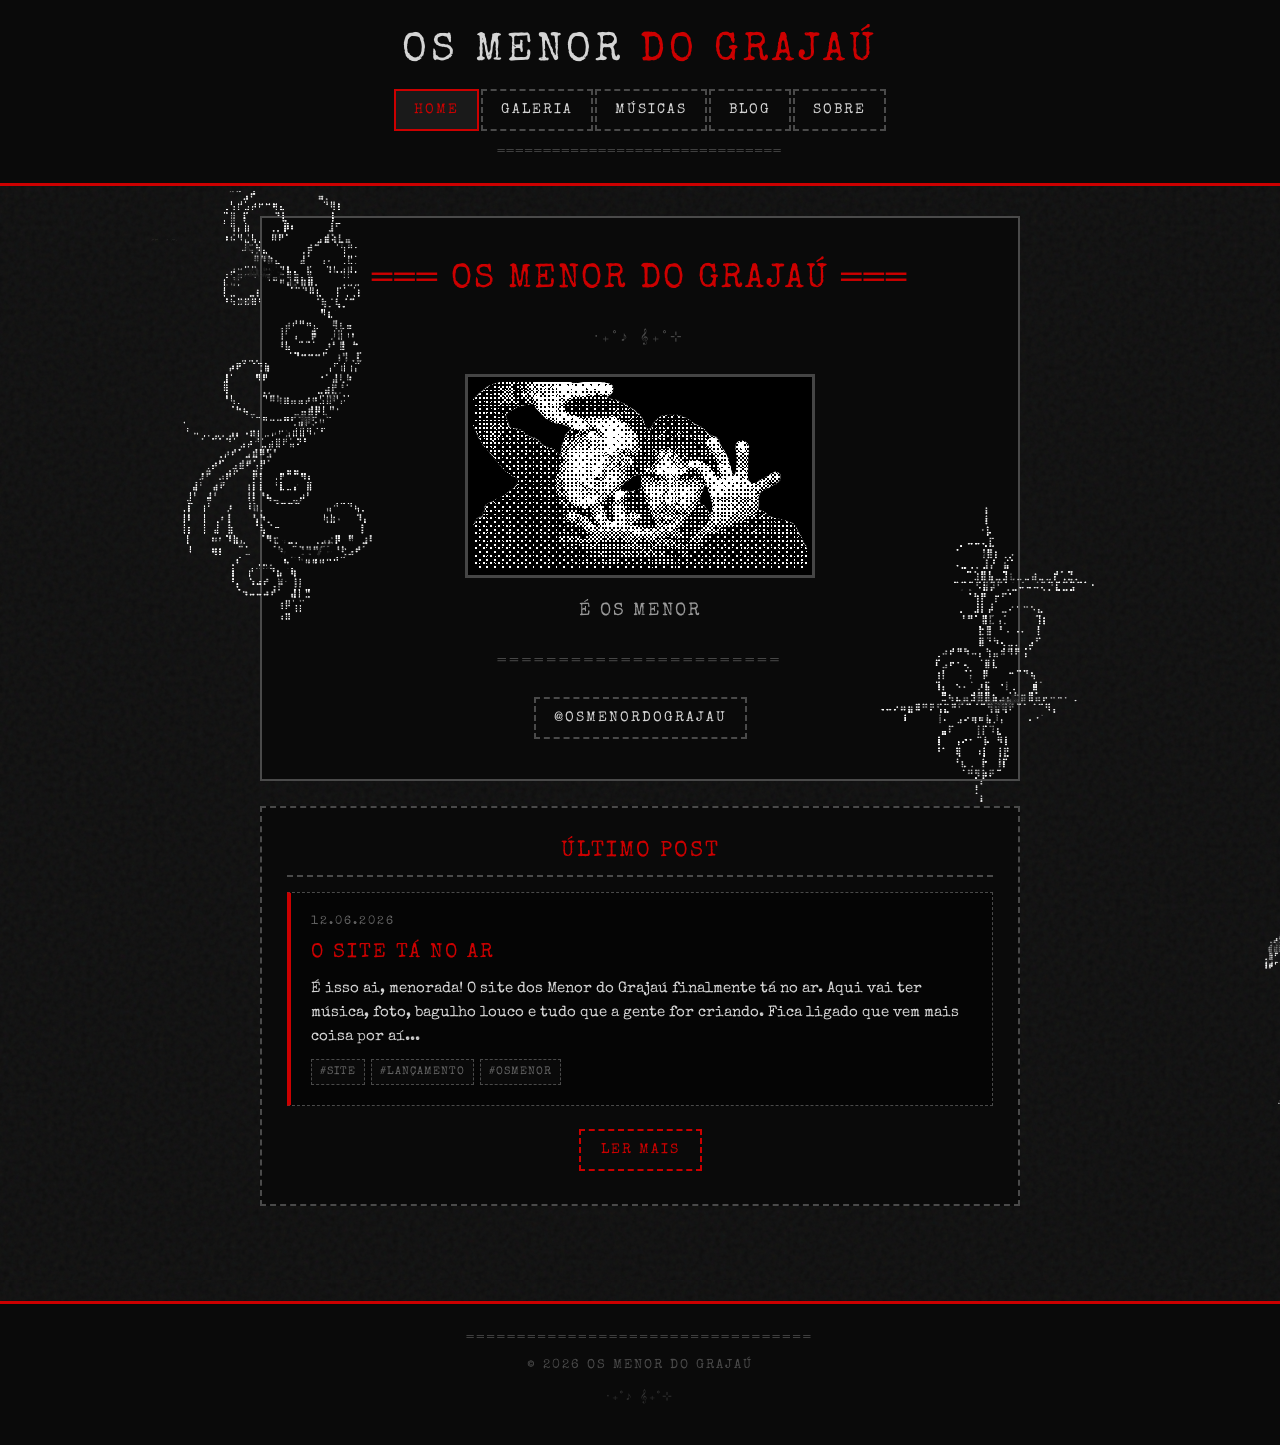
<file: index.html>
<!DOCTYPE html>
<html lang="pt-br">
<head>
    <meta charset="UTF-8">
    <meta name="viewport" content="width=device-width, initial-scale=1.0">
    <title>OS MENOR DO GRAJAÚ</title>
    <link rel="stylesheet" href="style.css">
    <link rel="icon" type="image/x-icon" href="data:image/svg+xml,%3Csvg xmlns='http://www.w3.org/2000/svg' viewBox='0 0 32 32'%3E%3Ctext y='28' font-size='28'%3E✖%3C/text%3E%3C/svg%3E">
</head>
<body>
    <header>
        <div class="container">
            <div class="site-title">
                os menor <span class="highlight">do grajaú</span>
            </div>
            <nav>
                <a href="index.html" class="active">HOME</a>
                <a href="gallery.html">GALERIA</a>
                <a href="music.html">MÚSICAS</a>
                <a href="blog.html">BLOG</a>
                <a href="about.html">SOBRE</a>
            </nav>
        </div>
    </header>

    <main class="main-content">
        <div class="container">
            <div class="hero">
                <h1>═══ OS MENOR DO GRAJAÚ ═══</h1>
                <div class="divider">‧₊˚♪ 𝄞₊˚⊹</div>

                <div class="hero-img-wrap">
                    <!-- sparkles e flor sobrepondo -->
                    <img src="assets/dot art/art-dot.png" alt="" class="artdot1-overlay" aria-hidden="true">
                    <img src="assets/dot art/art2-dot.png" alt="" class="artdot2-overlay" aria-hidden="true">
                    <img src="assets/dot art/flower-dot.png" alt="" class="artdot3-overlay" aria-hidden="true">
                    <img src="assets/imgs/remove-photos-background-removed (1).png" alt="OS MENOR DO GRAJAÚ">
                </div>

                <div class="hero-text">
                    é os menor<br>
                    
                </div>

                <div class="divider">═══════════════════════</div>

                <div style="display: flex; gap: 8px; justify-content: center; flex-wrap: wrap;">
                    <a href="https://instagram.com/osmenordograjau" target="_blank" class="social-link">
                        @OSMENORDOGRAJAU
                    </a>
                </div>
            </div>

            <div class="section">
                <h2>ÚLTIMO POST</h2>
                <div class="blog-post">
                    <div class="post-date">12.06.2026</div>
                    <div class="post-title">O SITE TÁ NO AR</div>
                    <div class="post-content">
                        É isso ai, menorada! O site dos Menor do Grajaú finalmente tá no ar. 
                        Aqui vai ter música, foto, bagulho louco e tudo que a gente for criando. 
                        Fica ligado que vem mais coisa por aí...
                    </div>
                    <div class="post-tags">
                        <span class="tag">#SITE</span>
                        <span class="tag">#LANÇAMENTO</span>
                        <span class="tag">#OSMENOR</span>
                    </div>
                </div>
                <div style="text-align: center; margin-top: 10px;">
                    <a href="blog.html" class="btn">LER MAIS</a>
                </div>
            </div>
        </div>
    </main>

    <footer>
        <div class="container">
            <div class="footer-line">══════════════════════════════════</div>
            <p>© 2026 OS MENOR DO GRAJAÚ</p>
            <p style="font-size: 12px; color: #333;">‧₊˚♪ 𝄞₊˚⊹</p>
        </div>
    </footer>

    <script src="script.js"></script>
</body>
</html>
</file>
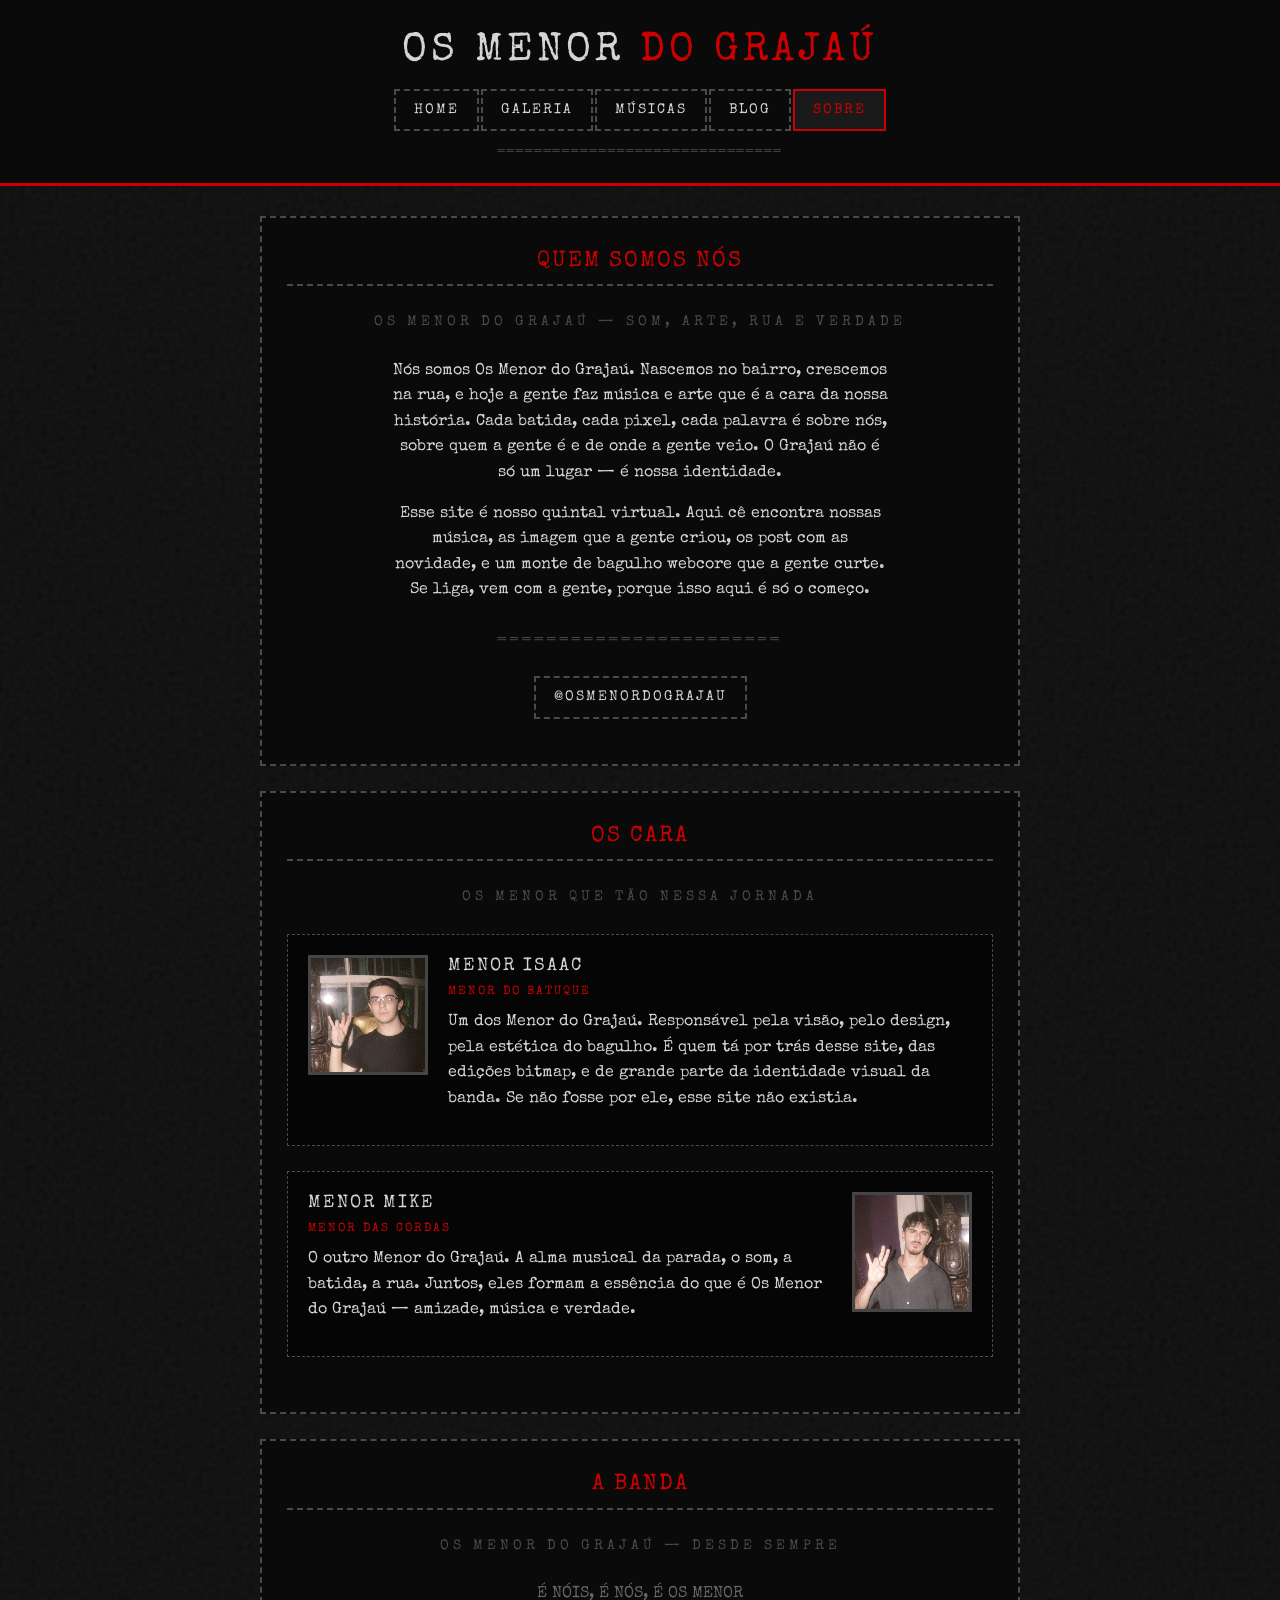
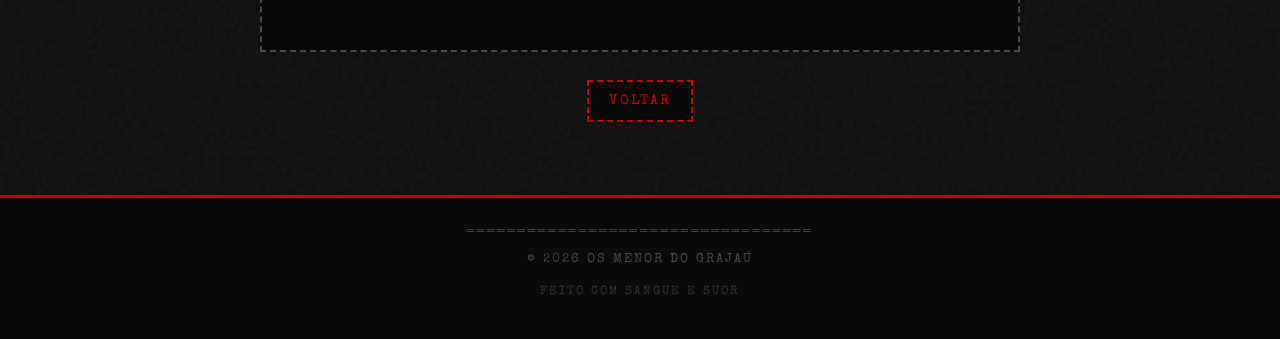
<file: about.html>
<!DOCTYPE html>
<html lang="pt-br">
<head>
    <meta charset="UTF-8">
    <meta name="viewport" content="width=device-width, initial-scale=1.0">
    <title>SOBRE // OS MENOR DO GRAJAÚ</title>
    <link rel="stylesheet" href="style.css">
    <link rel="icon" type="image/x-icon" href="data:image/svg+xml,%3Csvg xmlns='http://www.w3.org/2000/svg' viewBox='0 0 32 32'%3E%3Ctext y='28' font-size='28'%3E✖%3C/text%3E%3C/svg%3E">
</head>
<body>
    <header>
        <div class="container">
            <div class="site-title">
                os menor <span class="highlight">do grajaú</span>
            </div>
            <nav>
                <a href="index.html">HOME</a>
                <a href="gallery.html">GALERIA</a>
                <a href="music.html">MÚSICAS</a>
                <a href="blog.html">BLOG</a>
                <a href="about.html" class="active">SOBRE</a>
            </nav>
        </div>
    </header>

    <main class="main-content">
        <div class="container">
            <div class="section" style="text-align: center;">
                <h2>QUEM SOMOS NÓS</h2>
                <div class="divider">OS MENOR DO GRAJAÚ — SOM, ARTE, RUA E VERDADE</div>
                <p style="max-width: 500px; margin: 0 auto 15px;">
                    Nós somos Os Menor do Grajaú. Nascemos no bairro, crescemos na rua, 
                    e hoje a gente faz música e arte que é a cara da nossa história. 
                    Cada batida, cada pixel, cada palavra é sobre nós, sobre quem a gente é 
                    e de onde a gente veio. O Grajaú não é só um lugar — é nossa identidade.
                </p>
                <p style="max-width: 500px; margin: 0 auto;">
                    Esse site é nosso quintal virtual. Aqui cê encontra nossas música, 
                    as imagem que a gente criou, os post com as novidade, e um monte 
                    de bagulho webcore que a gente curte. Se liga, vem com a gente, 
                    porque isso aqui é só o começo.
                </p>
                <div class="divider">═══════════════════════</div>
                <div class="social-links">
                    <a href="https://instagram.com/osmenordograjau" target="_blank" class="social-link">
                        @OSMENORDOGRAJAU
                    </a>
                </div>
            </div>

            <div class="section">
                <h2>OS CARA</h2>
                <div class="divider">OS MENOR QUE TÃO NESSA JORNADA</div>

                <div class="about-member">
                    <img src="assets/imgs/menor-isaac.png" alt="isaac">
                    <div class="info">
                        <h3>menor isaac</h3>
                        <div class="role">menor do batuque</div>
                        <p>
                            Um dos Menor do Grajaú. Responsável pela visão, pelo design, 
                            pela estética do bagulho. É quem tá por trás desse site, 
                            das edições bitmap, e de grande parte da identidade visual 
                            da banda. Se não fosse por ele, esse site não existia.
                        </p>
                    </div>
                </div>

                <div class="about-member">
                    <img src="assets/imgs/menor-mike.png" alt="menor mike">
                    <div class="info">
                        <h3>menor mike</h3>
                        <div class="role">menor das cordas</div>
                        <p>
                            O outro Menor do Grajaú. A alma musical da parada, 
                            o som, a batida, a rua. Juntos, eles formam a essência 
                            do que é Os Menor do Grajaú — amizade, música e verdade.
                        </p>
                    </div>
                </div>
            </div>

            <div class="section" style="text-align: center;">
                <h2>A BANDA</h2>
                <div class="divider">OS MENOR DO GRAJAÚ — DESDE SEMPRE</div>
                <p style="margin-top: 10px; color: #666;">É NÓIS, É NÓS, É OS MENOR</p>
            </div>

            <div style="text-align: center;">
                <a href="index.html" class="btn">VOLTAR</a>
            </div>
        </div>
    </main>

    <footer>
        <div class="container">
            <div class="footer-line">══════════════════════════════════</div>
            <p>© 2026 OS MENOR DO GRAJAÚ</p>
            <p style="font-size: 12px; color: #333;">FEITO COM SANGUE E SUOR</p>
        </div>
    </footer>

    <script src="script.js"></script>
</body>
</html>
</file>
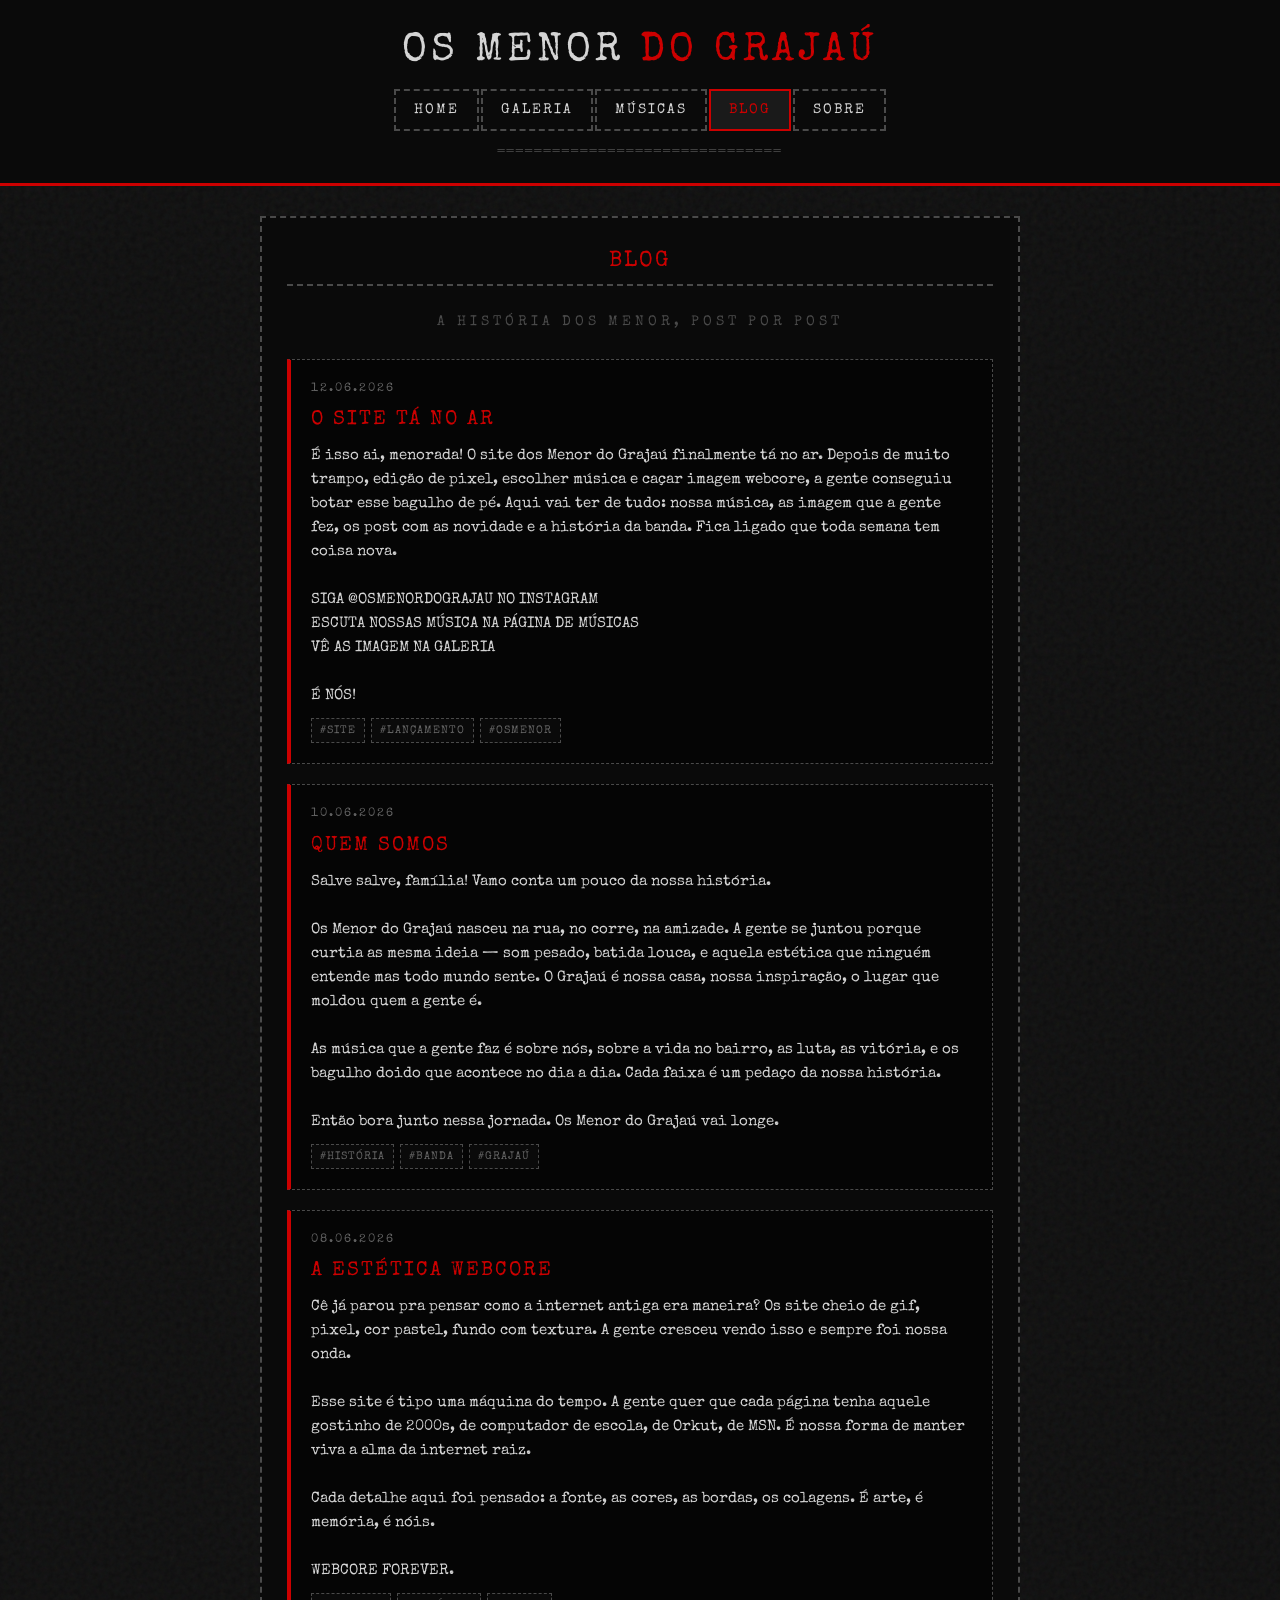
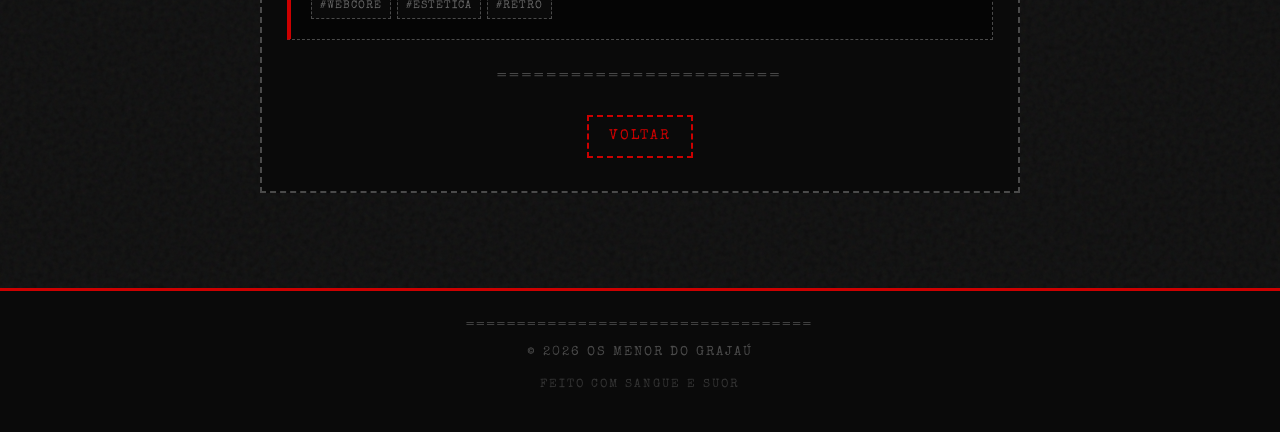
<file: blog.html>
<!DOCTYPE html>
<html lang="pt-br">
<head>
    <meta charset="UTF-8">
    <meta name="viewport" content="width=device-width, initial-scale=1.0">
    <title>BLOG // OS MENOR DO GRAJAÚ</title>
    <link rel="stylesheet" href="style.css">
    <link rel="icon" type="image/x-icon" href="data:image/svg+xml,%3Csvg xmlns='http://www.w3.org/2000/svg' viewBox='0 0 32 32'%3E%3Ctext y='28' font-size='28'%3E✖%3C/text%3E%3C/svg%3E">
</head>
<body>
    <header>
        <div class="container">
            <div class="site-title">
                os menor <span class="highlight">do grajaú</span>
            </div>
            <nav>
                <a href="index.html">HOME</a>
                <a href="gallery.html">GALERIA</a>
                <a href="music.html">MÚSICAS</a>
                <a href="blog.html" class="active">BLOG</a>
                <a href="about.html">SOBRE</a>
            </nav>
        </div>
    </header>

    <main class="main-content">
        <div class="container">
            <div class="section">
                <h2>BLOG</h2>
                <div class="divider">A HISTÓRIA DOS MENOR, POST POR POST</div>

                <div class="blog-post">
                    <div class="post-date">12.06.2026</div>
                    <div class="post-title">O SITE TÁ NO AR</div>
                    <div class="post-content">
                        É isso ai, menorada! O site dos Menor do Grajaú finalmente tá no ar. 
                        Depois de muito trampo, edição de pixel, escolher música e caçar imagem 
                        webcore, a gente conseguiu botar esse bagulho de pé. Aqui vai ter de tudo: 
                        nossa música, as imagem que a gente fez, os post com as novidade e a 
                        história da banda. Fica ligado que toda semana tem coisa nova.
                        <br><br>
                        SIGA @OSMENORDOGRAJAU NO INSTAGRAM<br>
                        ESCUTA NOSSAS MÚSICA NA PÁGINA DE MÚSICAS<br>
                        VÊ AS IMAGEM NA GALERIA<br>
                        <br>
                        É NÓS!
                    </div>
                    <div class="post-tags">
                        <span class="tag">#SITE</span>
                        <span class="tag">#LANÇAMENTO</span>
                        <span class="tag">#OSMENOR</span>
                    </div>
                </div>

                <div class="blog-post">
                    <div class="post-date">10.06.2026</div>
                    <div class="post-title">QUEM SOMOS</div>
                    <div class="post-content">
                        Salve salve, família! Vamo conta um pouco da nossa história.<br><br>
                        Os Menor do Grajaú nasceu na rua, no corre, na amizade. A gente se juntou 
                        porque curtia as mesma ideia — som pesado, batida louca, e aquela estética 
                        que ninguém entende mas todo mundo sente. O Grajaú é nossa casa, nossa 
                        inspiração, o lugar que moldou quem a gente é.<br><br>
                        As música que a gente faz é sobre nós, sobre a vida no bairro, as luta, as 
                        vitória, e os bagulho doido que acontece no dia a dia. Cada faixa é um 
                        pedaço da nossa história.<br><br>
                        Então bora junto nessa jornada. Os Menor do Grajaú vai longe.
                    </div>
                    <div class="post-tags">
                        <span class="tag">#HISTÓRIA</span>
                        <span class="tag">#BANDA</span>
                        <span class="tag">#GRAJAÚ</span>
                    </div>
                </div>

                <div class="blog-post">
                    <div class="post-date">08.06.2026</div>
                    <div class="post-title">A ESTÉTICA WEBCORE</div>
                    <div class="post-content">
                        Cê já parou pra pensar como a internet antiga era maneira? Os site 
                        cheio de gif, pixel, cor pastel, fundo com textura. A gente cresceu 
                        vendo isso e sempre foi nossa onda.<br><br>
                        Esse site é tipo uma máquina do tempo. A gente quer que cada página 
                        tenha aquele gostinho de 2000s, de computador de escola, de Orkut, 
                        de MSN. É nossa forma de manter viva a alma da internet raiz.<br><br>
                        Cada detalhe aqui foi pensado: a fonte, as cores, as bordas, os 
                        colagens. É arte, é memória, é nóis.<br><br>
                        WEBCORE FOREVER.
                    </div>
                    <div class="post-tags">
                        <span class="tag">#WEBCORE</span>
                        <span class="tag">#ESTÉTICA</span>
                        <span class="tag">#RETRO</span>
                    </div>
                </div>

                <div class="divider">═══════════════════════</div>

                <div style="text-align: center;">
                    <a href="index.html" class="btn">VOLTAR</a>
                </div>
            </div>
        </div>
    </main>

    <footer>
        <div class="container">
            <div class="footer-line">══════════════════════════════════</div>
            <p>© 2026 OS MENOR DO GRAJAÚ</p>
            <p style="font-size: 12px; color: #333;">FEITO COM SANGUE E SUOR</p>
        </div>
    </footer>

    <script src="script.js"></script>
</body>
</html>
</file>
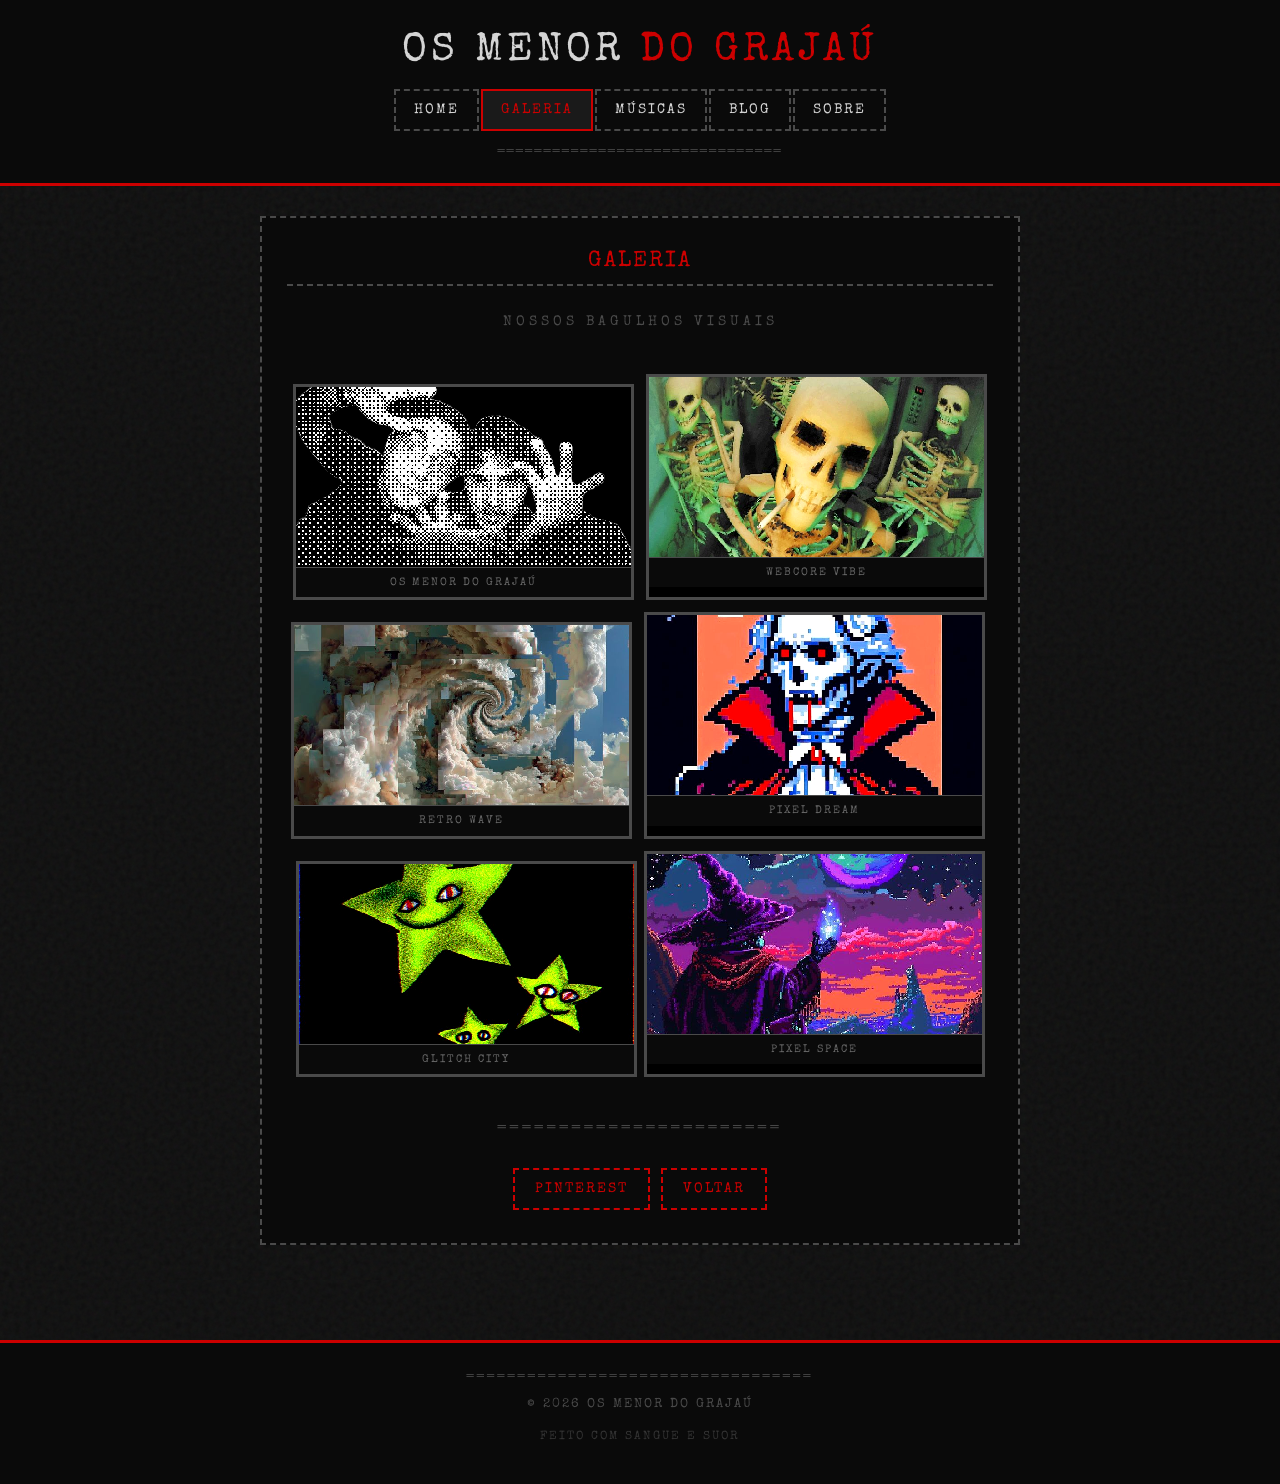
<file: gallery.html>
<!DOCTYPE html>
<html lang="pt-br">
<head>
    <meta charset="UTF-8">
    <meta name="viewport" content="width=device-width, initial-scale=1.0">
    <title>GALERIA // OS MENOR DO GRAJAÚ</title>
    <link rel="stylesheet" href="style.css">
    <link rel="icon" type="image/x-icon" href="data:image/svg+xml,%3Csvg xmlns='http://www.w3.org/2000/svg' viewBox='0 0 32 32'%3E%3Ctext y='28' font-size='28'%3E✖%3C/text%3E%3C/svg%3E">
</head>
<body>
    <header>
        <div class="container">
            <div class="site-title">
                os menor <span class="highlight">do grajaú</span>
            </div>
            <nav>
                <a href="index.html">HOME</a>
                <a href="gallery.html" class="active">GALERIA</a>
                <a href="music.html">MÚSICAS</a>
                <a href="blog.html">BLOG</a>
                <a href="about.html">SOBRE</a>
            </nav>
        </div>
    </header>

    <main class="main-content">
        <div class="container">
            <div class="section">
                <h2>GALERIA</h2>
                <div class="divider">NOSSOS BAGULHOS VISUAIS</div>

                <div class="gallery-grid">
                    <div class="gallery-item">
                        <img src="assets/imgs/remove-photos-background-removed (1).png" alt="OS MENOR DO GRAJAÚ">
                        <div class="caption">OS MENOR DO GRAJAÚ</div>
                    </div>
                    <div class="gallery-item">
                        <img src="assets/imgs/download (9).jpeg" alt="wecore">
                        <div class="caption">WEBCORE VIBE</div>
                    </div>
                    <div class="gallery-item">
                        <img src="assets/imgs/download (11).jpeg" alt="wecore">
                        <div class="caption">RETRO WAVE</div>
                    </div>
                    <div class="gallery-item">
                        <img src="assets/imgs/download (17).jpeg" alt="wecore">
                        <div class="caption">PIXEL DREAM</div>
                    </div>
                    <div class="gallery-item">
                        <img src="assets/imgs/download (19).jpeg" alt="wecore">
                        <div class="caption">GLITCH CITY</div>
                    </div>
                    <div class="gallery-item">
                        <img src="assets/imgs/Wizard Pixel Psychedelic 8-Bit Retro Space Galaxy by Kaos-Bit _ Redbubble.jpeg" alt="pixel art">
                        <div class="caption">PIXEL SPACE</div>
                    </div>
                </div>

                <div class="divider">═══════════════════════</div>

                <div style="text-align: center;">
                    <a href="https://in.pinterest.com/isazkygayzao/webcore/" target="_blank" class="btn">PINTEREST</a>
                    <a href="index.html" class="btn">VOLTAR</a>
                </div>
            </div>
        </div>
    </main>

    <footer>
        <div class="container">
            <div class="footer-line">══════════════════════════════════</div>
            <p>© 2026 OS MENOR DO GRAJAÚ</p>
            <p style="font-size: 12px; color: #333;">FEITO COM SANGUE E SUOR</p>
        </div>
    </footer>

    <script src="script.js"></script>
</body>
</html>
</file>
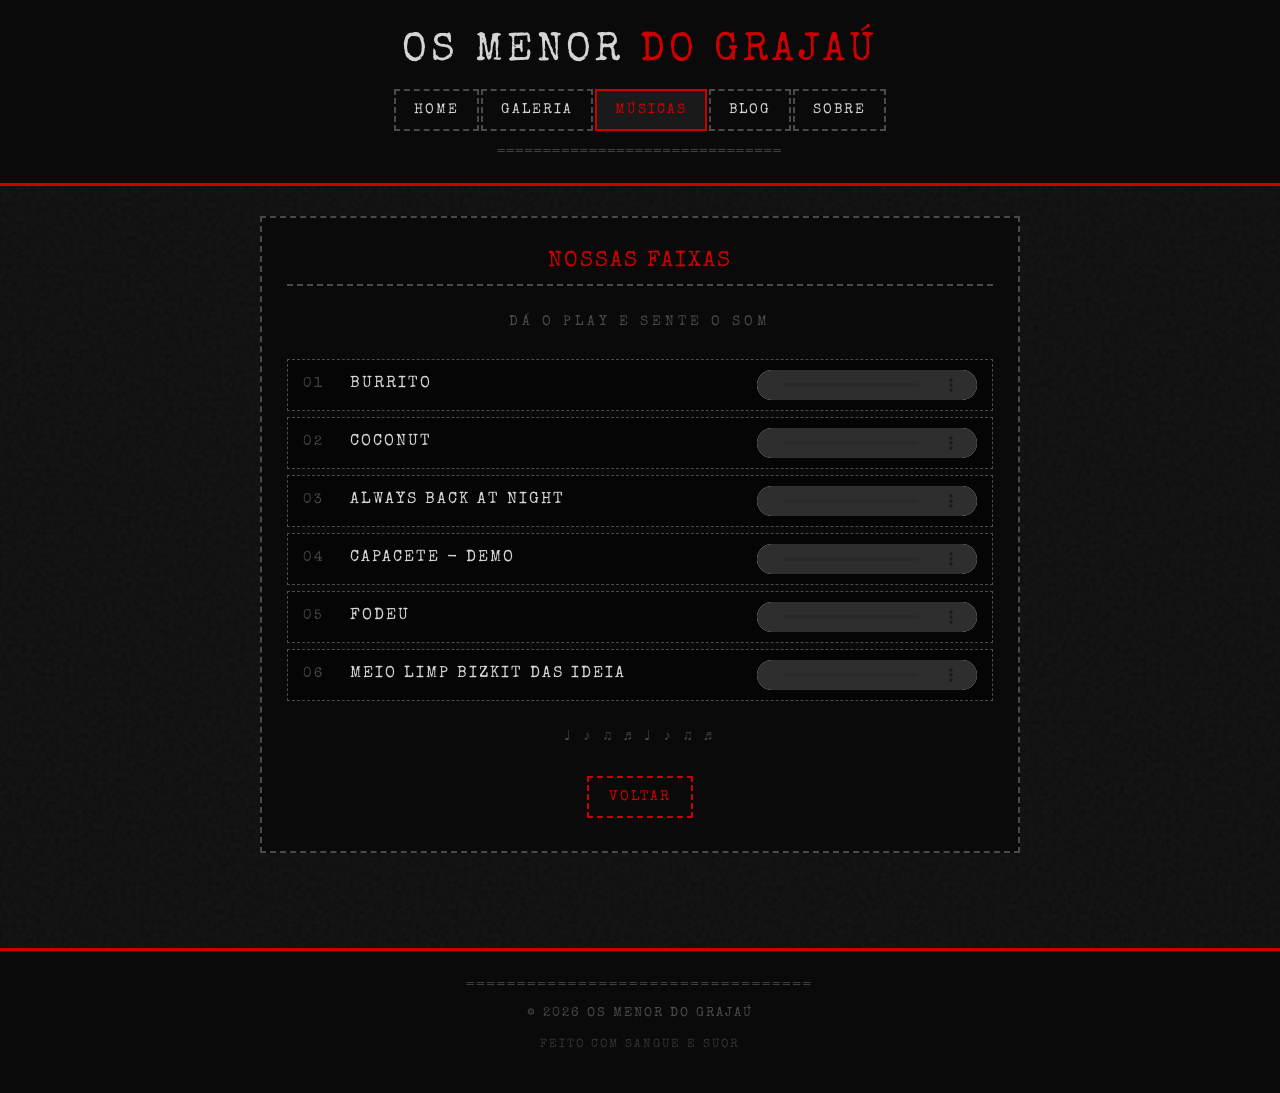
<file: music.html>
<!DOCTYPE html>
<html lang="pt-br">
<head>
    <meta charset="UTF-8">
    <meta name="viewport" content="width=device-width, initial-scale=1.0">
    <title>MÚSICAS // OS MENOR DO GRAJAÚ</title>
    <link rel="stylesheet" href="style.css">
    <link rel="icon" type="image/x-icon" href="data:image/svg+xml,%3Csvg xmlns='http://www.w3.org/2000/svg' viewBox='0 0 32 32'%3E%3Ctext y='28' font-size='28'%3E✖%3C/text%3E%3C/svg%3E">
</head>
<body>
    <header>
        <div class="container">
            <div class="site-title">
                os menor <span class="highlight">do grajaú</span>
            </div>
            <nav>
                <a href="index.html">HOME</a>
                <a href="gallery.html">GALERIA</a>
                <a href="music.html" class="active">MÚSICAS</a>
                <a href="blog.html">BLOG</a>
                <a href="about.html">SOBRE</a>
            </nav>
        </div>
    </header>

    <main class="main-content">
        <div class="container">
            <div class="section">
                <h2>NOSSAS FAIXAS</h2>
                <div class="divider">DÁ O PLAY E SENTE O SOM</div>

                <div class="music-list">
                    <div class="track-item">
                        <span class="track-number">01</span>
                        <span class="track-name">BURRITO</span>
                        <audio controls preload="none">
                            <source src="assets/songs/3 - burrito.mp3" type="audio/mpeg">
                        </audio>
                    </div>
                    <div class="track-item">
                        <span class="track-number">02</span>
                        <span class="track-name">COCONUT</span>
                        <audio controls preload="none">
                            <source src="assets/songs/4 - coconut.mp3" type="audio/mpeg">
                        </audio>
                    </div>
                    <div class="track-item">
                        <span class="track-number">03</span>
                        <span class="track-name">ALWAYS BACK AT NIGHT</span>
                        <audio controls preload="none">
                            <source src="assets/songs/always back at night.mp3" type="audio/mpeg">
                        </audio>
                    </div>
                    <div class="track-item">
                        <span class="track-number">04</span>
                        <span class="track-name">CAPACETE - DEMO</span>
                        <audio controls preload="none">
                            <source src="assets/songs/capacete - demo.mp3" type="audio/mpeg">
                        </audio>
                    </div>
                    <div class="track-item">
                        <span class="track-number">05</span>
                        <span class="track-name">FODEU</span>
                        <audio controls preload="none">
                            <source src="assets/songs/fodeu.mp3" type="audio/mpeg">
                        </audio>
                    </div>
                    <div class="track-item">
                        <span class="track-number">06</span>
                        <span class="track-name">MEIO LIMP BIZKIT DAS IDEIA</span>
                        <audio controls preload="none">
                            <source src="assets/songs/meio limp bizkit das ideia.mp3" type="audio/mpeg">
                        </audio>
                    </div>
                </div>

                <div class="divider">♩ ♪ ♫ ♬ ♩ ♪ ♫ ♬</div>

                <div style="text-align: center;">
                    <a href="index.html" class="btn">VOLTAR</a>
                </div>
            </div>
        </div>
    </main>

    <footer>
        <div class="container">
            <div class="footer-line">══════════════════════════════════</div>
            <p>© 2026 OS MENOR DO GRAJAÚ</p>
            <p style="font-size: 12px; color: #333;">FEITO COM SANGUE E SUOR</p>
        </div>
    </footer>

    <script src="script.js"></script>
</body>
</html>
</file>
<file: style.css>
/* ===== OS MENOR DO GRAJAÚ - UNDERGROUND WEBCORE ===== */
@import url('https://fonts.googleapis.com/css2?family=Special+Elite&display=swap');

/* ===== RESET ===== */
* {
    margin: 0;
    padding: 0;
    box-sizing: border-box;
}

body {
    background-color: #0d0d0d;
    background-image: url("data:image/svg+xml,%3Csvg viewBox='0 0 256 256' xmlns='http://www.w3.org/2000/svg'%3E%3Cfilter id='noise'%3E%3CfeTurbulence type='fractalNoise' baseFrequency='0.9' numOctaves='4' stitchTiles='stitch'/%3E%3C/filter%3E%3Crect width='100%25' height='100%25' filter='url(%23noise)' opacity='0.06'/%3E%3C/svg%3E");
    color: #d4d4d4;
    font-family: 'Special Elite', 'Courier New', monospace;
    font-size: 16px;
    line-height: 1.6;
    min-height: 100vh;
    overflow-x: hidden; /* esconde o scroll horizontal */
}

/* ===== TYPOGRAPHY ===== */
h1, h2, h3 {
    font-family: 'Special Elite', 'Courier New', monospace;
    font-weight: 400;
    line-height: 1.3;
    text-transform: uppercase;
    letter-spacing: 2px;
}

h1 {
    font-size: 34px;
    color: #cc0000;
    text-align: center;
    margin-bottom: 10px;
}

h2 {
    font-size: 22px;
    color: #cc0000;
    text-align: center;
    margin-bottom: 15px;
    padding-bottom: 8px;
    border-bottom: 2px dashed #4a4a4a;
}

h3 {
    font-size: 18px;
    color: #d4d4d4;
    margin-bottom: 5px;
}

p {
    margin-bottom: 12px;
    font-size: 16px;
}

a {
    color: #cc0000;
    text-decoration: underline;
    text-underline-offset: 3px;
    font-weight: 400;
    transition: all 0.2s ease;
}
a:hover {
    color: #ffffff;
}

/* ===== LAYOUT ===== */
.container {
    max-width: 800px;
    margin: 0 auto;
    padding: 0 20px;
}

/* ===== HEADER ===== */
header {
    background: #0a0a0a;
    border-bottom: 3px solid #cc0000;
    padding: 30px 0 20px;
    text-align: center;
    position: relative;
}

header::after {
    content: '═══════════════════════════════';
    display: block;
    font-size: 12px;
    color: #4a4a4a;
    margin-top: 12px;
    letter-spacing: 2px;
}

.site-title {
    font-size: 40px;
    color: #d4d4d4;
    line-height: 1.1;
    margin-bottom: 5px;
    text-transform: uppercase;
    letter-spacing: 4px;
}

.site-title .highlight {
    color: #cc0000;
}

/* ===== NAVIGATION ===== */
nav {
    margin-top: 15px;
    display: flex;
    gap: 2px;
    flex-wrap: wrap;
    justify-content: center;
}

nav a {
    font-family: 'Special Elite', monospace;
    font-size: 14px;
    text-transform: uppercase;
    letter-spacing: 2px;
    color: #d4d4d4;
    background: #0a0a0a;
    padding: 8px 18px;
    border: 2px dashed #4a4a4a;
    text-decoration: none;
    transition: all 0.2s ease;
}
nav a:hover {
    background: #1a1a1a;
    border-style: solid;
    border-color: #cc0000;
    color: #cc0000;
}
nav a.active {
    background: #1a1a1a;
    border: 2px solid #cc0000;
    color: #cc0000;
    border-style: solid;
}

/* ===== DIVIDERS ===== */
.divider {
    text-align: center;
    font-size: 14px;
    color: #4a4a4a;
    margin: 25px 0;
    letter-spacing: 4px;
    user-select: none;
}

/* ===== MAIN CONTENT ===== */
.main-content {
    padding: 30px 0 50px;
}

.section {
    background: #0a0a0a;
    border: 2px dashed #4a4a4a;
    padding: 30px 25px;
    margin-bottom: 25px;
    position: relative;
}

/* ===== HERO / HOME ===== */
.hero {
    position: relative; /* ← REF: necessário para segurar as decos absolutas */
    text-align: center;
    padding: 40px 20px;
    background: #0a0a0a;
    border: 2px solid #4a4a4a;
    margin-bottom: 25px;
    overflow: visible; /* permite a arte vazar pra fora da borda */
}

.hero-img-wrap {
    position: relative; /* ancora o sparkle */
    margin: 20px auto;
    max-width: 350px;
    border: 3px solid #4a4a4a;
    padding: 5px;
    background: #000;
    filter: contrast(1.1);
}
.hero-img-wrap img {
    width: 100%;
    height: auto;
    display: block;
    image-rendering: pixelated;
}

/* sparkle sobrepondo do lado esquerdo da foto */
.hero-img-wrap .artdot1-overlay {
    position: absolute;
    z-index: 2;
    pointer-events: none;
    width: 300px;          /* ← AJUSTA O TAMANHO AQUI */
    height: auto;
    /* ── POSIÇÃO ──
       left: negativo = vai pra fora / positivo = entra
       top : negativo = sobe        / positivo = desce  */
    top: -190px;
    left: -320px;
}

/* sparkle sobrepondo do lado direito da foto */
.hero-img-wrap .artdot2-overlay {
    position: absolute;
    z-index: 2;
    pointer-events: none;
    width: 330px;          /* ← AJUSTA O TAMANHO AQUI */
    height: auto;
    /* ── POSIÇÃO ──
       left: negativo = vai pra fora / positivo = entra
       top : negativo = sobe        / positivo = desce  */
    top: 120px;
    right: -360px;
}

/* flor sobrepondo no canto inferior direito */
.hero-img-wrap .artdot3-overlay {
    position: absolute;
    z-index: 2;
    pointer-events: none;
    width: 400px;          /* ← AJUSTA O TAMANHO AQUI */
    height: auto;
    /* ── POSIÇÃO ──
       left: negativo = vai pra fora / positivo = entra
       top : negativo = sobe        / positivo = desce  */
    bottom: -727px;
    left: 760px;
}

.hero-text {
    max-width: 500px;
    margin: 0 auto 20px;
    font-size: 18px;
    line-height: 1.5;
    color: #999;                                                                                                                                                                    
    text-transform: uppercase;
    letter-spacing: 2px;
}

/* ===== BUTTONS ===== */
.btn {
    display: inline-block;
    font-family: 'Special Elite', monospace;
    font-size: 14px;
    text-transform: uppercase;
    letter-spacing: 2px;
    padding: 8px 20px;
    background: #0a0a0a;
    color: #cc0000;
    border: 2px dashed #cc0000;
    text-decoration: none;
    transition: all 0.2s ease;
    margin: 3px;
}
.btn:hover {
    background: #cc0000;
    color: #fff;
    border-style: solid;
}

/* ===== GALLERY (COLLAGE) ===== */
.gallery-grid {
    display: flex;
    flex-wrap: wrap;
    gap: 12px;
    justify-content: center;
    padding: 15px 0;
}

.gallery-item {
    width: calc(50% - 12px);
    min-width: 180px;
    flex: 0 1 auto;
    border: 3px solid #4a4a4a;
    background: #000;
    transition: all 0.3s ease;
    position: relative;
}
.gallery-item:nth-child(odd) {
    margin-top: 10px;
}
.gallery-item:nth-child(3n) {
    margin-left: -5px;
}
.gallery-item:hover {
    border-color: #cc0000;
    z-index: 10;
}

.gallery-item img {
    width: 100%;
    height: 180px;
    object-fit: cover;
    display: block;
    image-rendering: pixelated;
    filter: contrast(1.05);
}

.gallery-item .caption {
    font-size: 11px;
    text-align: center;
    color: #666;
    padding: 6px 8px;
    text-transform: uppercase;
    letter-spacing: 2px;
    background: #0a0a0a;
    border-top: 1px solid #4a4a4a;
}

/* ===== MUSIC ===== */
.music-list {
    display: flex;
    flex-direction: column;
    gap: 6px;
}

.track-item {
    display: flex;
    align-items: center;
    gap: 12px;
    background: #050505;
    border: 1px dashed #4a4a4a;
    padding: 10px 15px;
    transition: all 0.2s ease;
}
.track-item:hover {
    border-style: solid;
    border-color: #cc0000;
}

.track-number {
    color: #4a4a4a;
    font-size: 14px;
    min-width: 35px;
    letter-spacing: 2px;
}

.track-name {
    flex: 1;
    font-size: 16px;
    color: #d4d4d4;
    text-transform: uppercase;
    letter-spacing: 2px;
}

.track-item audio {
    height: 30px;
    width: 220px;
    filter: grayscale(1) contrast(0.8);
}
.track-item audio::-webkit-media-controls-panel {
    background: #1a1a1a;
}

/* ===== BLOG POST ===== */
.blog-post {
    background: #050505;
    border: 1px dashed #4a4a4a;
    padding: 20px;
    margin-bottom: 20px;
    border-left: 4px solid #cc0000;
    transition: all 0.2s ease;
}
.blog-post:hover {
    border-left-color: #fff;
    border-style: solid;
}

.blog-post .post-date {
    font-size: 12px;
    color: #666;
    margin-bottom: 5px;
    letter-spacing: 2px;
    text-transform: uppercase;
}

.blog-post .post-title {
    font-size: 20px;
    color: #cc0000;
    margin-bottom: 8px;
    text-transform: uppercase;
    letter-spacing: 2px;
}

.blog-post .post-content {
    color: #d4d4d4;
    font-size: 15px;
}

.blog-post .post-tags {
    margin-top: 10px;
    display: flex;
    gap: 6px;
    flex-wrap: wrap;
}

.tag {
    font-size: 11px;
    padding: 3px 8px;
    background: #0a0a0a;
    border: 1px dashed #4a4a4a;
    color: #666;
    text-transform: uppercase;
    letter-spacing: 1px;
}

/* ===== ABOUT ===== */
.about-member {
    display: flex;
    gap: 20px;
    align-items: flex-start;
    margin-bottom: 25px;
    background: #050505;
    border: 1px dashed #4a4a4a;
    padding: 20px;
}
.about-member:nth-child(even) {
    flex-direction: row-reverse;
}

.about-member img {
    width: 120px;
    height: 120px;
    object-fit: cover;
    border: 3px solid #4a4a4a;
    flex-shrink: 0;
    image-rendering: pixelated;
    filter: grayscale(0.3) contrast(1.1);
}

.about-member .info .role {
    font-size: 12px;
    color: #cc0000;
    margin-bottom: 8px;
    text-transform: uppercase;
    letter-spacing: 2px;
}

/* ===== SOCIAL ===== */
.social-links {
    display: flex;
    gap: 12px;
    justify-content: center;
    margin: 15px 0;
    flex-wrap: wrap;
}

.social-link {
    font-size: 14px;
    text-transform: uppercase;
    letter-spacing: 2px;
    padding: 8px 18px;
    border: 2px dashed #4a4a4a;
    color: #d4d4d4;
    text-decoration: none;
    background: #0a0a0a;
    transition: all 0.2s ease;
}
.social-link:hover {
    border-style: solid;
    border-color: #cc0000;
    color: #cc0000;
    background: #0a0a0a;
}

/* ===== FOOTER ===== */
footer {
    background: #0a0a0a;
    border-top: 3px solid #cc0000;
    padding: 25px 0;
    text-align: center;
    margin-top: 20px;
}

footer p {
    font-size: 13px;
    color: #4a4a4a;
    text-transform: uppercase;
    letter-spacing: 2px;
}

footer .footer-line {
    color: #4a4a4a;
    font-size: 12px;
    margin-bottom: 8px;
    letter-spacing: 3px;
}

/* ===== RESPONSIVE ===== */
@media (max-width: 768px) {
    body { font-size: 15px; }
    h1 { font-size: 26px; }
    .site-title { font-size: 28px; }
    
    .gallery-item {
        width: 100%;
        max-width: 300px;
    }
    .gallery-item:nth-child(odd),
    .gallery-item:nth-child(3n) {
        margin-top: 0;
        margin-left: 0;
    }
    
    .about-member {
        flex-direction: column !important;
        align-items: center;
        text-align: center;
    }
    .about-member img {
        width: 100px;
        height: 100px;
    }
    
    .track-item {
        flex-direction: column;
        align-items: stretch;
    }
    .track-item audio {
        width: 100%;
    }
    
    .section, .hero {
        padding: 20px 15px;
    }
}

@media (max-width: 480px) {
    .site-title { font-size: 22px; }
    nav a { font-size: 12px; padding: 6px 12px; }
}
</file>
